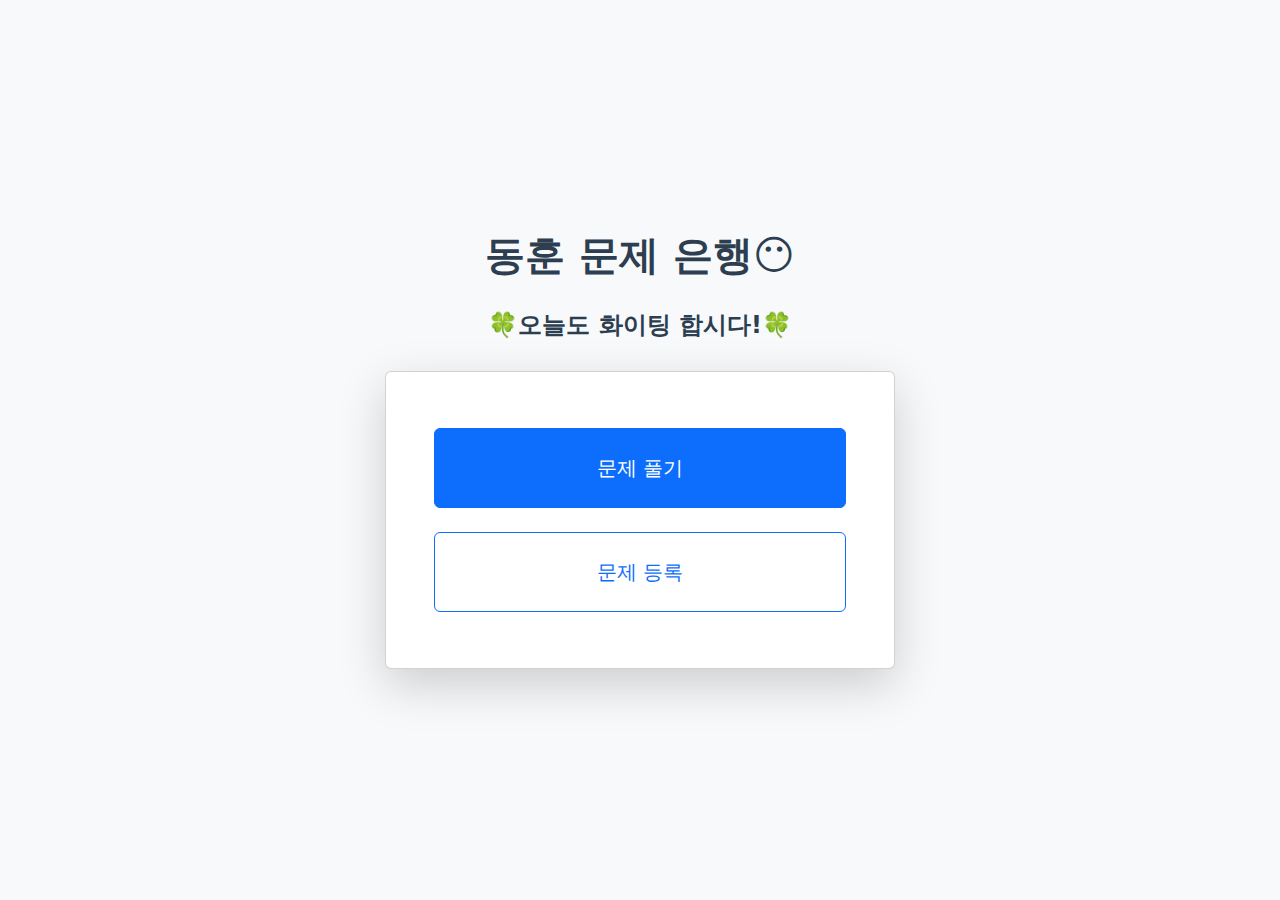
<file: src/main/resources/templates/index.html>
<!DOCTYPE html>
<html xmlns:th="http://www.thymeleaf.org">
<head>
    <meta charset="UTF-8">
    <title>개인 문제 은행</title>
    <link href="https://cdn.jsdelivr.net/npm/bootstrap@5.3.2/dist/css/bootstrap.min.css" rel="stylesheet">
    <style>
        body {
            background-color: #f8f9fa;
            min-height: 100vh;
            display: flex;
            align-items: center;
        }
        .main-container {
            max-width: 800px;
            width: 100%;
        }
        .btn-custom {
            padding: 1.5rem;
            font-size: 1.25rem;
            margin: 0.5rem 0;
            transition: transform 0.2s;
        }
        .btn-custom:hover {
            transform: translateY(-3px);
        }
        .title {
            color: #2c3e50;
            margin-bottom: 2rem;
            font-weight: bold;
        }
    </style>
</head>
<body>
<div class="container main-container">
    <h1 class="text-center title">동훈 문제 은행😶</h1>
    <h4 class="text-center title">🍀오늘도 화이팅 합시다!🍀</h4>
    <div class="row justify-content-center">
        <div class="col-md-8">
            <div class="card shadow-lg">
                <div class="card-body p-5">
                    <a href="/question/select-count" class="btn btn-primary btn-custom w-100 mb-3">문제 풀기</a>
                    <a href="/question/register" class="btn btn-outline-primary btn-custom w-100">문제 등록</a>
                </div>
            </div>
        </div>
    </div>
</div>
</body>
</html>
</file>
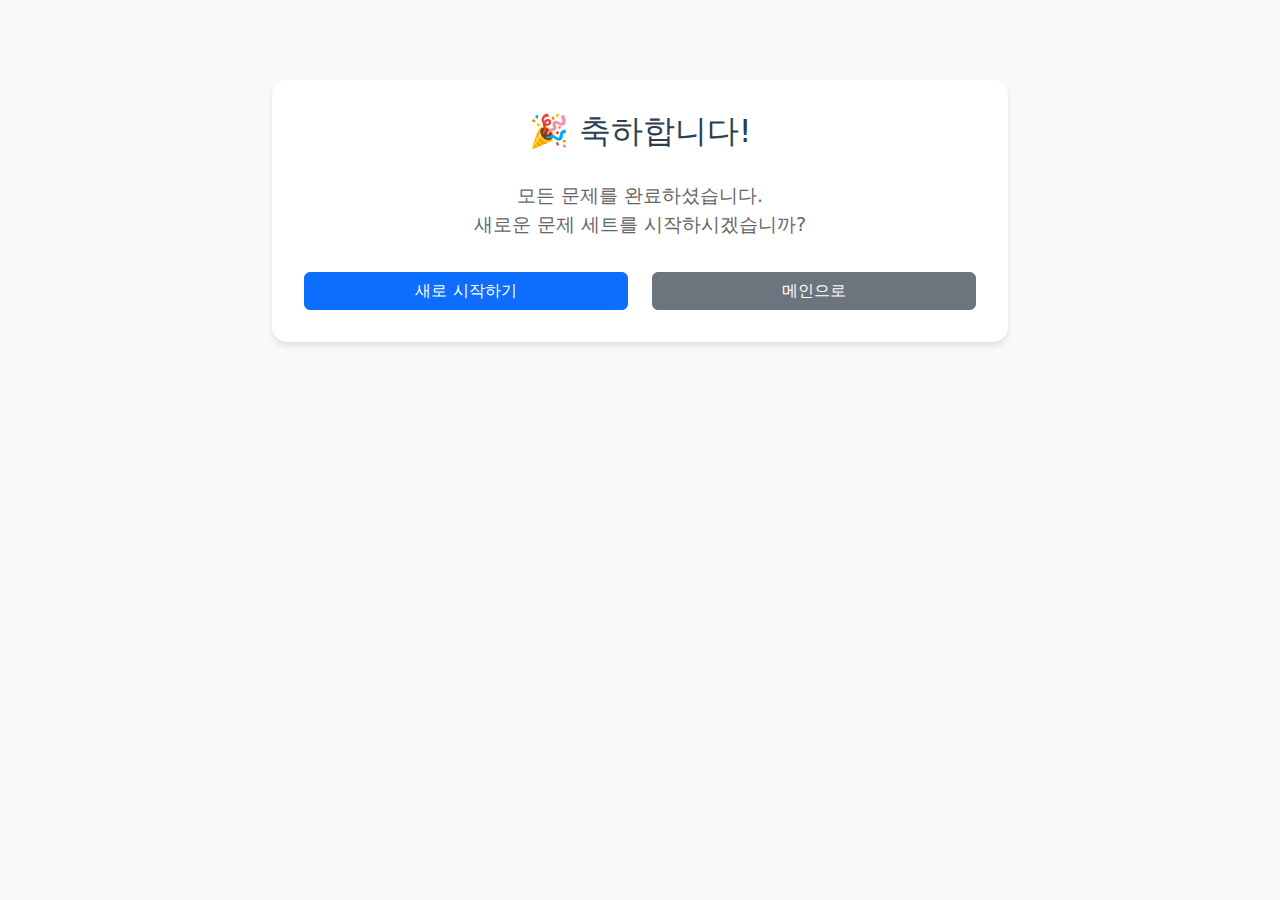
<file: src/main/resources/templates/complete.html>
<!DOCTYPE html>
<html xmlns:th="http://www.thymeleaf.org">
<head>
  <meta charset="UTF-8">
  <title>학습 완료</title>
  <link href="https://cdn.jsdelivr.net/npm/bootstrap@5.3.2/dist/css/bootstrap.min.css" rel="stylesheet">
  <style>
    body {
      background-color: #f8f9fa;
      min-height: 100vh;
    }
    .complete-card {
      background-color: white;
      border-radius: 15px;
      box-shadow: 0 4px 6px rgba(0, 0, 0, 0.1);
      padding: 2rem;
      text-align: center;
      margin-top: 5rem;
    }
    .complete-title {
      color: #2c3e50;
      margin-bottom: 2rem;
    }
    .complete-message {
      font-size: 1.2rem;
      color: #666;
      margin-bottom: 2rem;
    }
  </style>
</head>
<body>
<div class="container">
  <div class="row justify-content-center">
    <div class="col-md-8">
      <div class="complete-card">
        <h2 class="complete-title">🎉 축하합니다!</h2>
        <p class="complete-message">
          모든 문제를 완료하셨습니다.<br>
          새로운 문제 세트를 시작하시겠습니까?
        </p>
        <div class="text-center row justify-content-center">
          <div class="col-6 d-grid">
            <a href="/" class="btn btn-primary">새로 시작하기</a>
          </div>
          <div class="col-6 d-grid">
            <a href="/" class="btn btn-secondary">메인으로</a>
          </div>
        </div>
      </div>
    </div>
  </div>
</div>
</body>
</html>
</file>
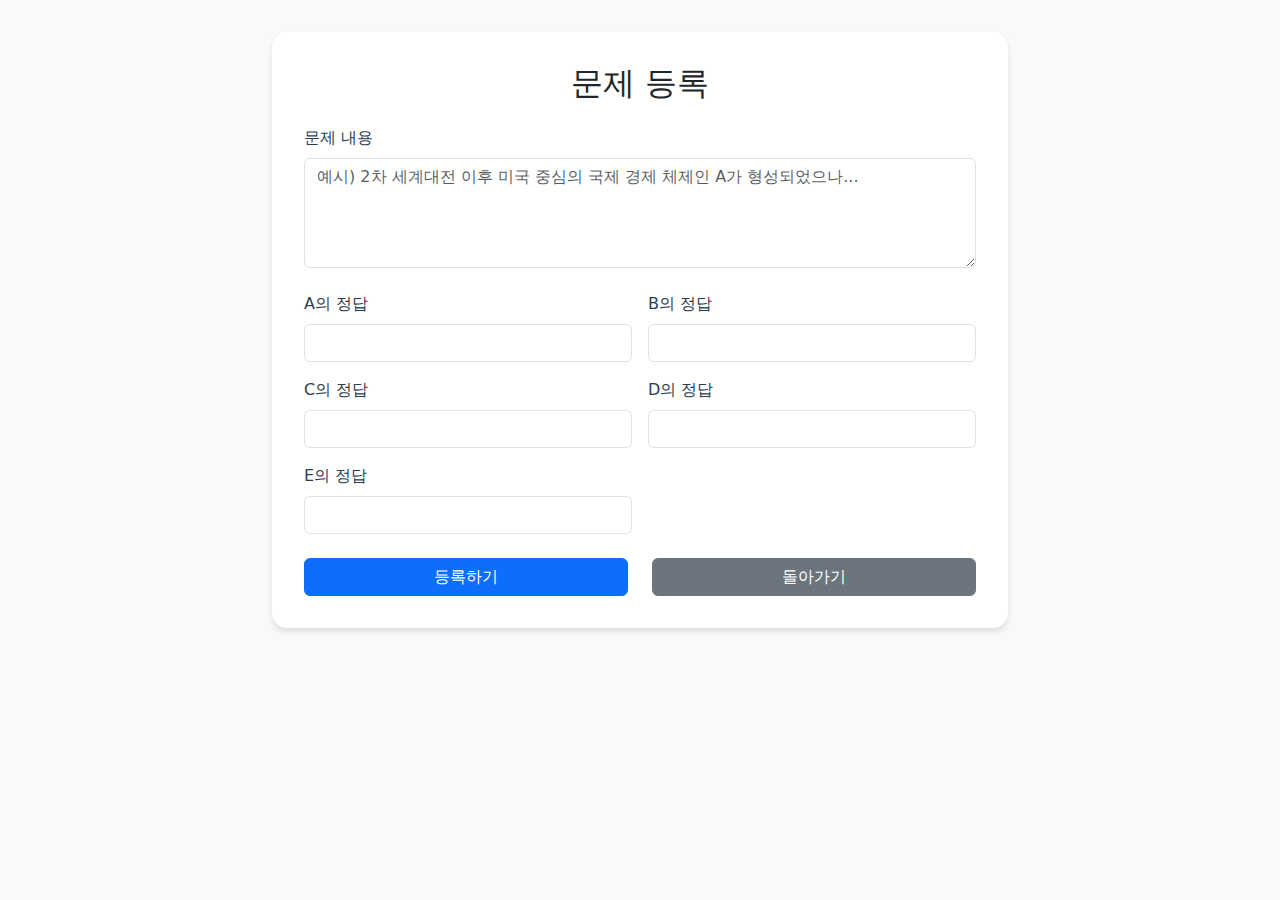
<file: src/main/resources/templates/register.html>
<!DOCTYPE html>
<html xmlns:th="http://www.thymeleaf.org">
<head>
  <meta charset="UTF-8">
  <title>문제 등록</title>
  <link href="https://cdn.jsdelivr.net/npm/bootstrap@5.3.2/dist/css/bootstrap.min.css" rel="stylesheet">
  <style>
    body {
      background-color: #f8f9fa;
      min-height: 100vh;
      padding: 2rem 0;
    }
    .register-card {
      background-color: white;
      border-radius: 15px;
      box-shadow: 0 4px 6px rgba(0, 0, 0, 0.1);
      padding: 2rem;
    }
    .form-label {
      font-weight: 500;
      color: #2c3e50;
    }
    .btn-submit {
      padding: 0.8rem 2rem;
    }
  </style>
</head>
<body>
<div class="container">
  <div class="row justify-content-center">
    <div class="col-md-8">
      <div class="register-card">
        <h2 class="text-center mb-4">문제 등록</h2>

        <form th:action="@{/question/register}" method="post">
          <div class="mb-4">
            <label for="content" class="form-label">문제 내용</label>
            <textarea class="form-control" id="content" name="content"
                      rows="4" required
                      placeholder="예시) 2차 세계대전 이후 미국 중심의 국제 경제 체제인 A가 형성되었으나..."></textarea>
          </div>

          <div class="row g-3 mb-4">
            <div class="col-md-6">
              <label for="answerA" class="form-label">A의 정답</label>
              <input type="text" class="form-control" id="answerA" name="answerA" required>
            </div>
            <div class="col-md-6">
              <label for="answerB" class="form-label">B의 정답</label>
              <input type="text" class="form-control" id="answerB" name="answerB">
            </div>
            <div class="col-md-6">
              <label for="answerC" class="form-label">C의 정답</label>
              <input type="text" class="form-control" id="answerC" name="answerC">
            </div>
            <div class="col-md-6">
              <label for="answerD" class="form-label">D의 정답</label>
              <input type="text" class="form-control" id="answerD" name="answerD">
            </div>
            <div class="col-md-6">
              <label for="answerE" class="form-label">E의 정답</label>
              <input type="text" class="form-control" id="answerE" name="answerE">
            </div>
          </div>

          <div class="text-center row justify-content-center">
            <div class="col-6 d-grid">
              <button type="submit" class="btn btn-primary">등록하기</button>
            </div>
            <div class="col-6 d-grid">
              <a href="/" class="btn btn-secondary">돌아가기</a>
            </div>
          </div>
        </form>
      </div>
    </div>
  </div>
</div>
</body>
</html>
</file>
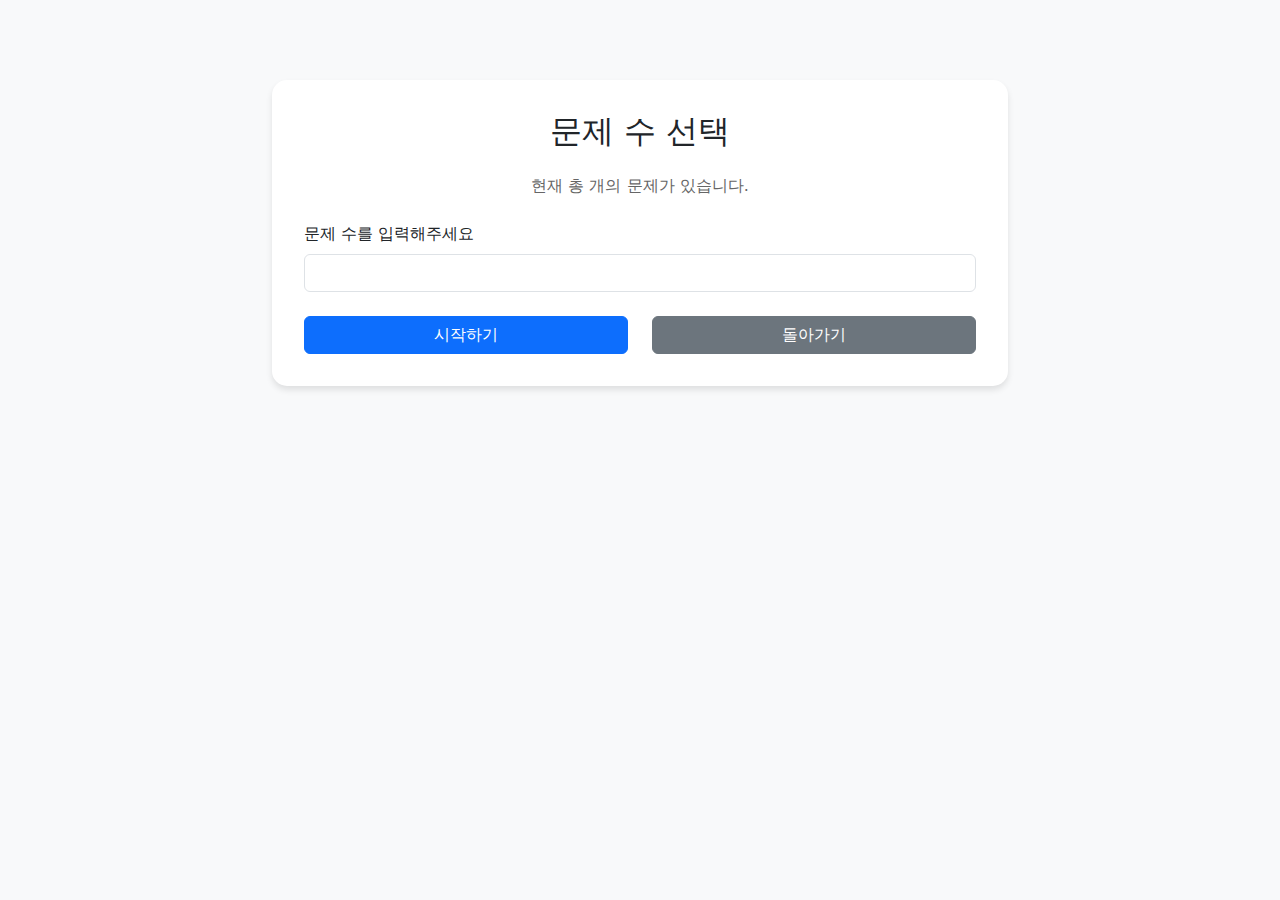
<file: src/main/resources/templates/select-count.html>
<!DOCTYPE html>
<html xmlns:th="http://www.thymeleaf.org">
<head>
  <meta charset="UTF-8">
  <title>문제 수 선택</title>
  <link href="https://cdn.jsdelivr.net/npm/bootstrap@5.3.2/dist/css/bootstrap.min.css" rel="stylesheet">
  <style>
    body {
      background-color: #f8f9fa;
      min-height: 100vh;
    }
    .select-card {
      background-color: white;
      border-radius: 15px;
      box-shadow: 0 4px 6px rgba(0, 0, 0, 0.1);
      padding: 2rem;
      margin-top: 5rem;
    }
    .total-questions {
      color: #666;
      margin-bottom: 1rem;
    }
  </style>
</head>
<body>
<div class="container">
  <div class="row justify-content-center">
    <div class="col-md-8">
      <div class="select-card">
        <h2 class="text-center mb-4">문제 수 선택</h2>
        <p class="text-center total-questions">
          현재 총 <span th:text="${totalQuestions}"></span>개의 문제가 있습니다.
        </p>

        <form th:action="@{/question/start}" method="post" class="mt-4">
          <div class="mb-4">
            <label for="questionCount" class="form-label">문제 수를 입력해주세요</label>
            <input type="number" class="form-control" id="questionCount" name="questionCount"
                   min="1" th:max="${totalQuestions}" required>
          </div>

          <div class="text-center row justify-content-center">
            <div class="col-6 d-grid">
              <button type="submit" class="btn btn-primary">시작하기</button>
            </div>
            <div class="col-6 d-grid">
              <a href="/" class="btn btn-secondary">돌아가기</a>
            </div>
          </div>
        </form>
      </div>
    </div>
  </div>
</div>
</body>
</html>
</file>
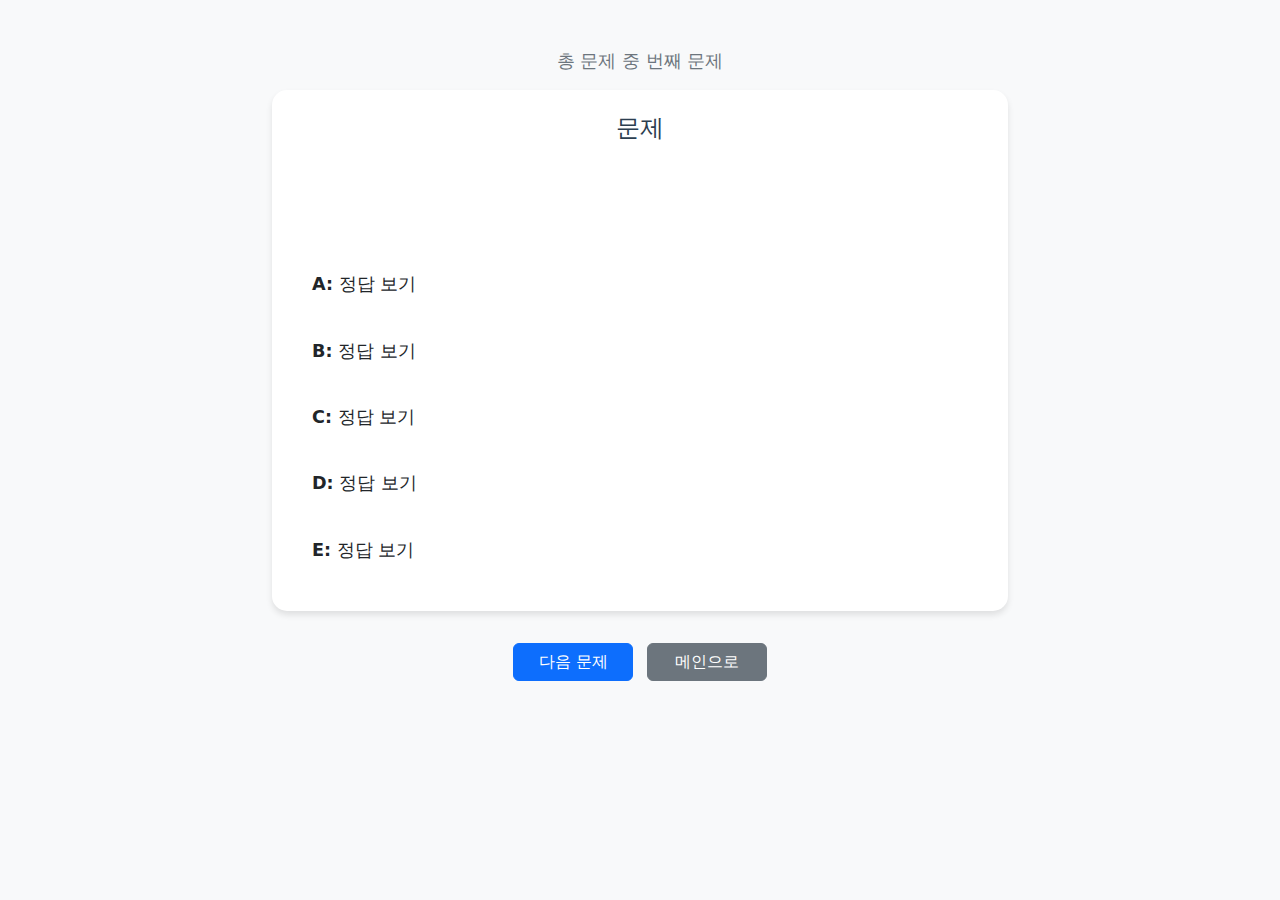
<file: src/main/resources/templates/solve.html>
<!DOCTYPE html>
<html xmlns:th="http://www.thymeleaf.org">
<head>
  <meta charset="UTF-8">
  <title>문제 풀기</title>
  <link href="https://cdn.jsdelivr.net/npm/bootstrap@5.3.2/dist/css/bootstrap.min.css" rel="stylesheet">
  <style>
    body {
      background-color: #f8f9fa;
      min-height: 100vh;
    }
    .question-card {
      background-color: white;
      border-radius: 15px;
      box-shadow: 0 4px 6px rgba(0, 0, 0, 0.1);
    }
    .question-text {
      font-size: 1.3rem;
      line-height: 1.8;
      text-align: center;
      padding: 2rem;
      color: #333;
    }
    .answer-item {
      cursor: pointer;
      padding: 1rem;
      margin: 0.5rem 0;
      border-radius: 8px;
      transition: all 0.2s;
      font-size: 1.1rem;
    }
    .answer-item:hover {
      background-color: #f8f9fa;
    }
    .nav-buttons {
      margin-top: 2rem;
    }
    .nav-buttons .btn {
      min-width: 120px;
    }
    .question-title {
      text-align: center;
      font-size: 1.5rem;
      color: #2c3e50;
      margin-bottom: 1.5rem;
    }
    .progress-text {
      font-size: 1.1rem;
      color: #6c757d;
      margin-bottom: 1rem;
    }
  </style>
</head>
<body>
<div class="container py-5">
  <div class="row justify-content-center">
    <div class="col-md-8">
      <div class="progress-text text-center mb-3">
        <p>총 <span th:text="${progress.total}"></span>문제 중
          <span th:text="${progress.current}"></span>번째 문제</p>
      </div>

      <div class="question-card p-4 mb-4">
        <h5 class="question-title">문제</h5>
        <p class="question-text" th:text="${question.content}"></p>

        <div class="answers mt-4">
          <div th:if="${question.answerA != null}" class="answer-item" onclick="showAnswer(this)">
            <strong>A:</strong> <span>정답 보기</span>
            <span class="d-none" th:text="${question.answerA}"></span>
          </div>
          <div th:if="${question.answerB != null}" class="answer-item" onclick="showAnswer(this)">
            <strong>B:</strong> <span>정답 보기</span>
            <span class="d-none" th:text="${question.answerB}"></span>
          </div>
          <div th:if="${question.answerC != null}" class="answer-item" onclick="showAnswer(this)">
            <strong>C:</strong> <span>정답 보기</span>
            <span class="d-none" th:text="${question.answerC}"></span>
          </div>
          <div th:if="${question.answerD != null}" class="answer-item" onclick="showAnswer(this)">
            <strong>D:</strong> <span>정답 보기</span>
            <span class="d-none" th:text="${question.answerD}"></span>
          </div>
          <div th:if="${question.answerE != null}" class="answer-item" onclick="showAnswer(this)">
            <strong>E:</strong> <span>정답 보기</span>
            <span class="d-none" th:text="${question.answerE}"></span>
          </div>
        </div>
      </div>

      <div class="nav-buttons text-center">
        <a href="/question/solve" class="btn btn-primary me-2">다음 문제</a>
        <a href="/" class="btn btn-secondary">메인으로</a>
      </div>
    </div>
  </div>
</div>

<script>
  function showAnswer(element) {
    const answerSpan = element.querySelector('span:not(.d-none)');
    const hiddenAnswer = element.querySelector('.d-none');
    if (answerSpan.textContent === '정답 보기') {
      answerSpan.textContent = hiddenAnswer.textContent;
      element.style.backgroundColor = '#e9ecef';
    }
  }
</script>
</body>
</html>
</file>
